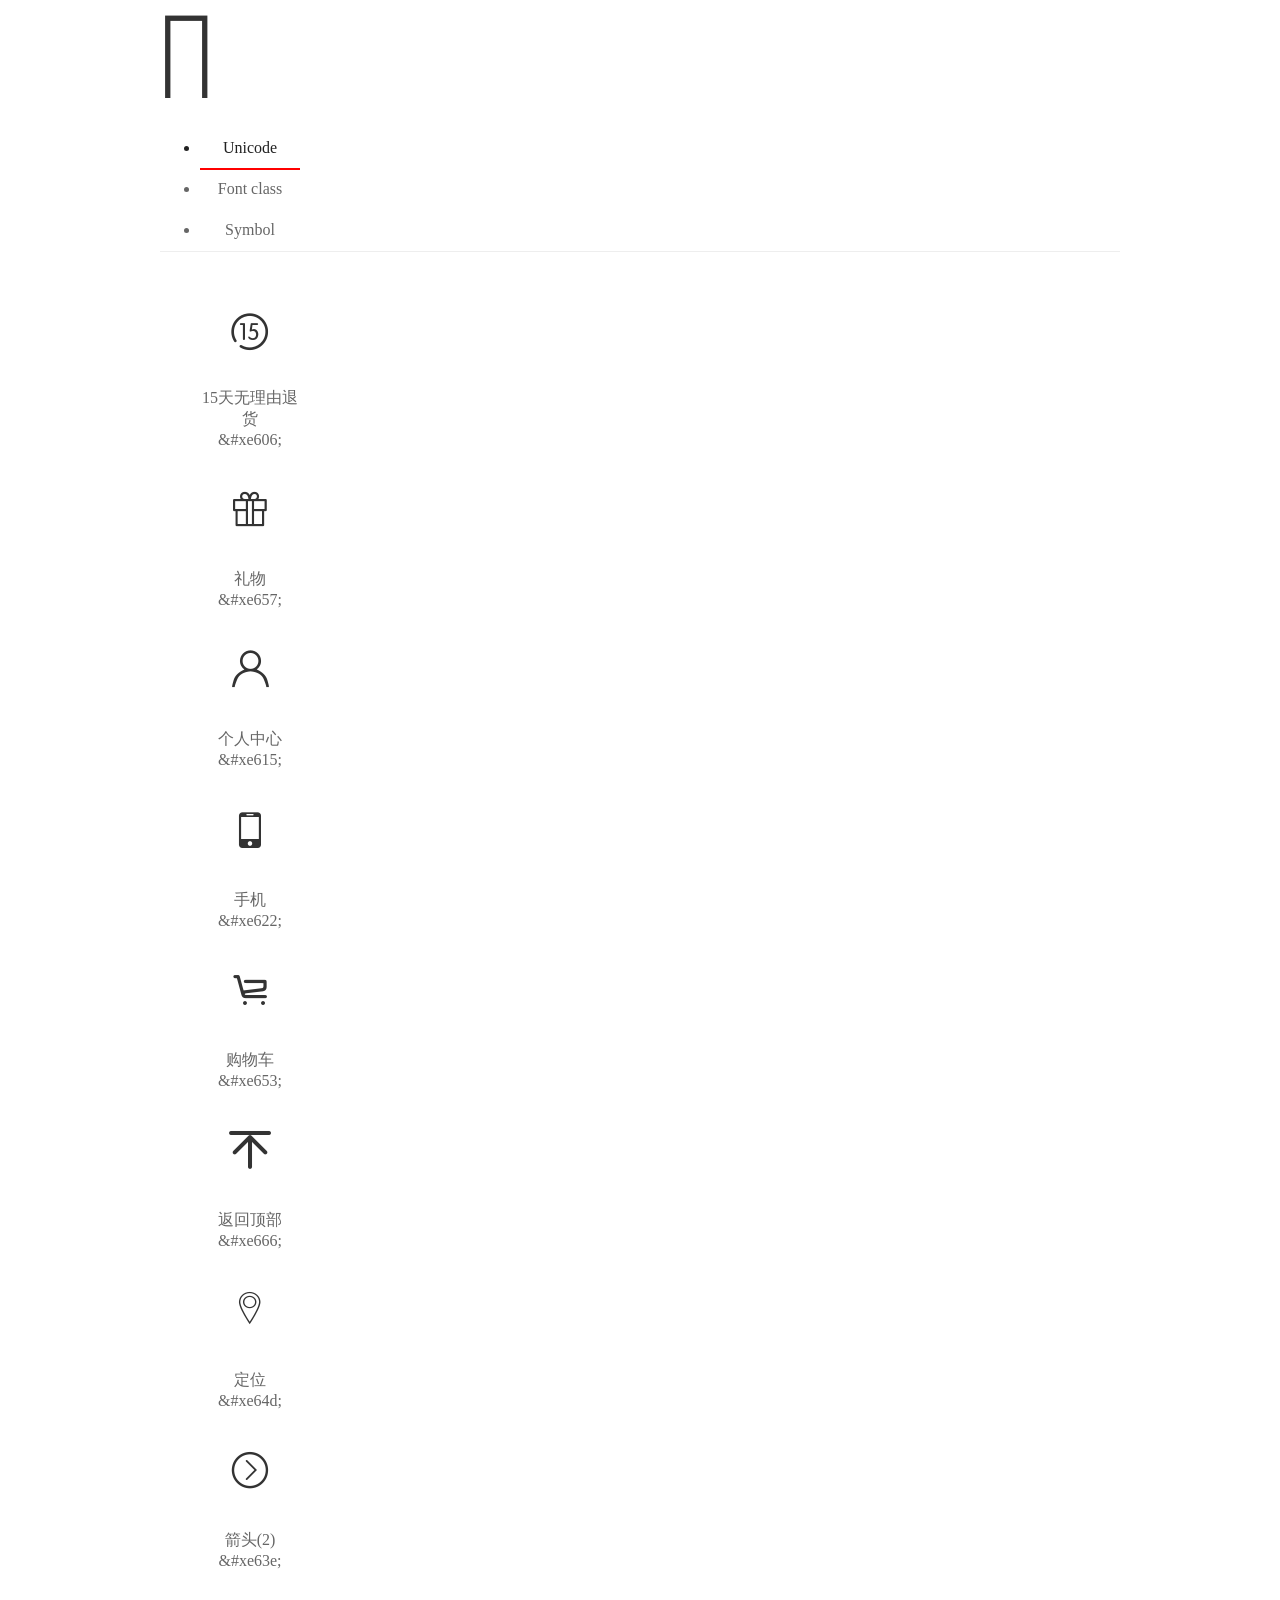
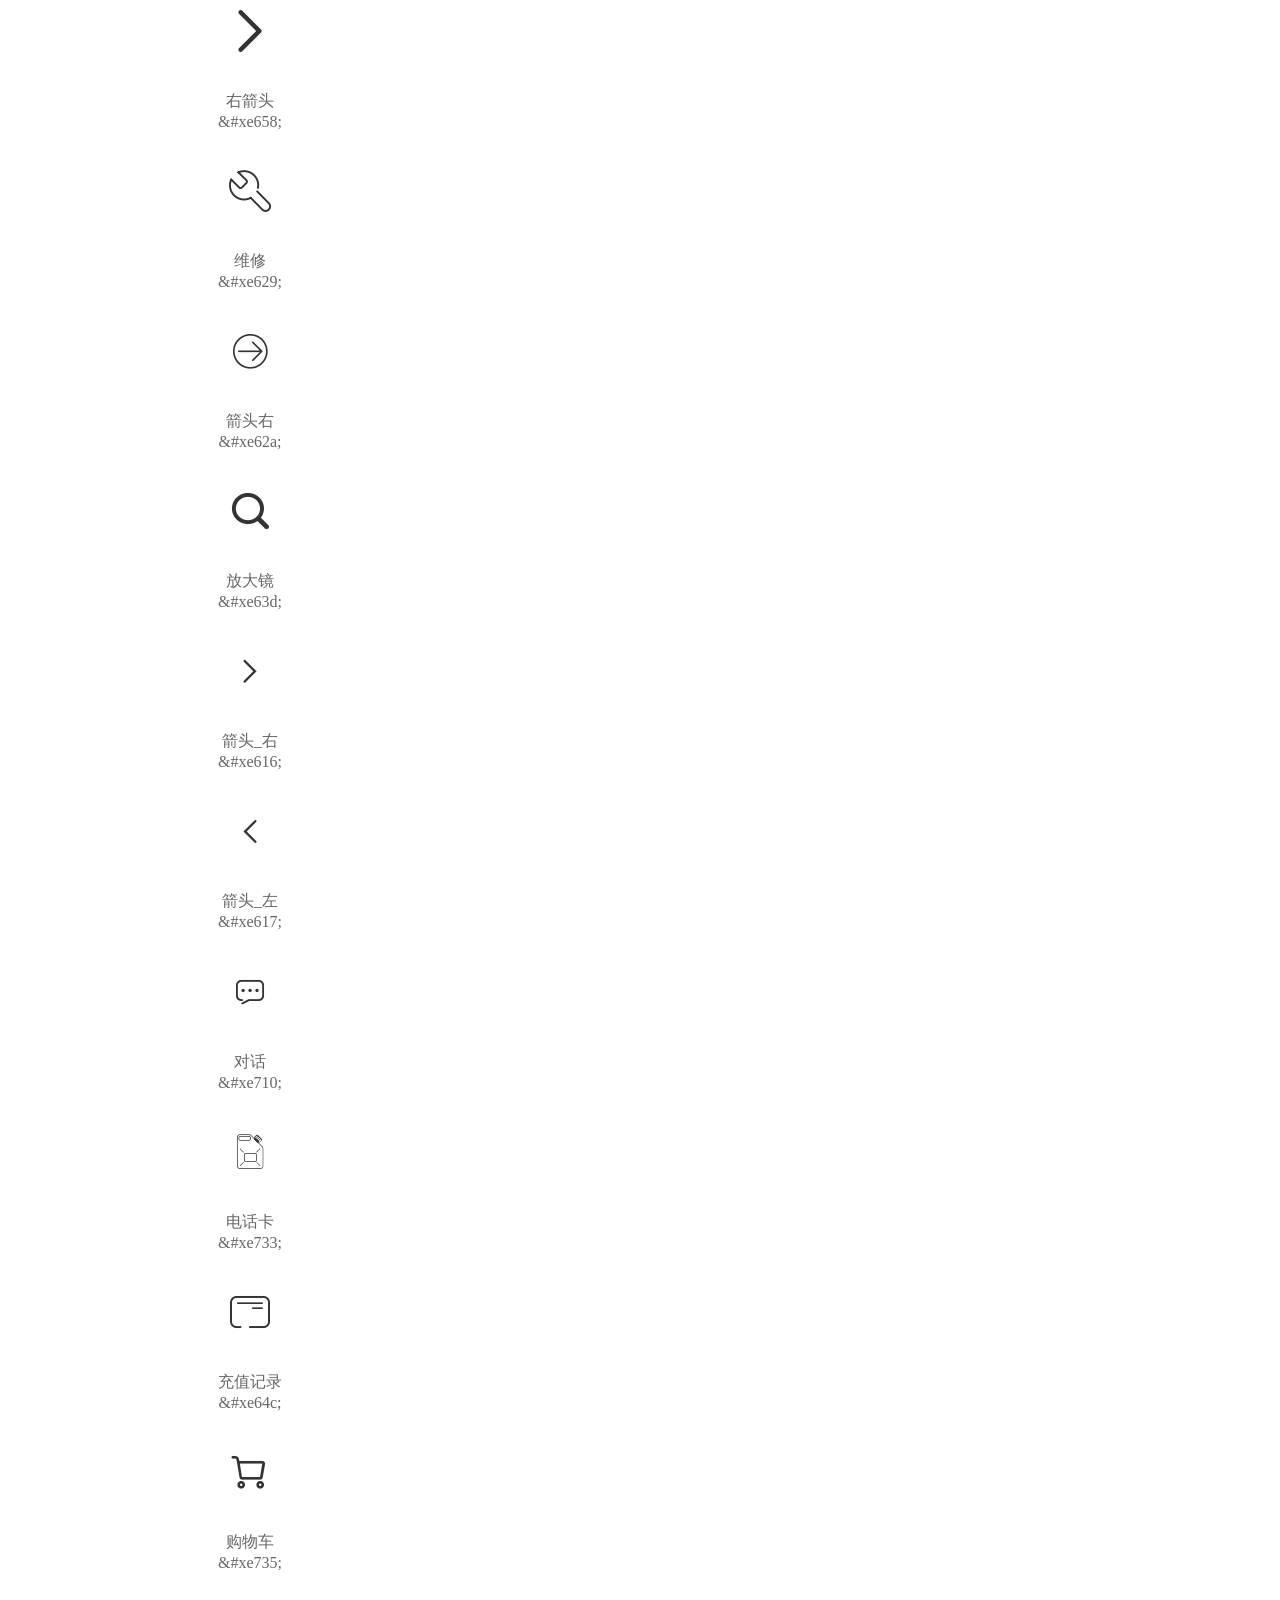
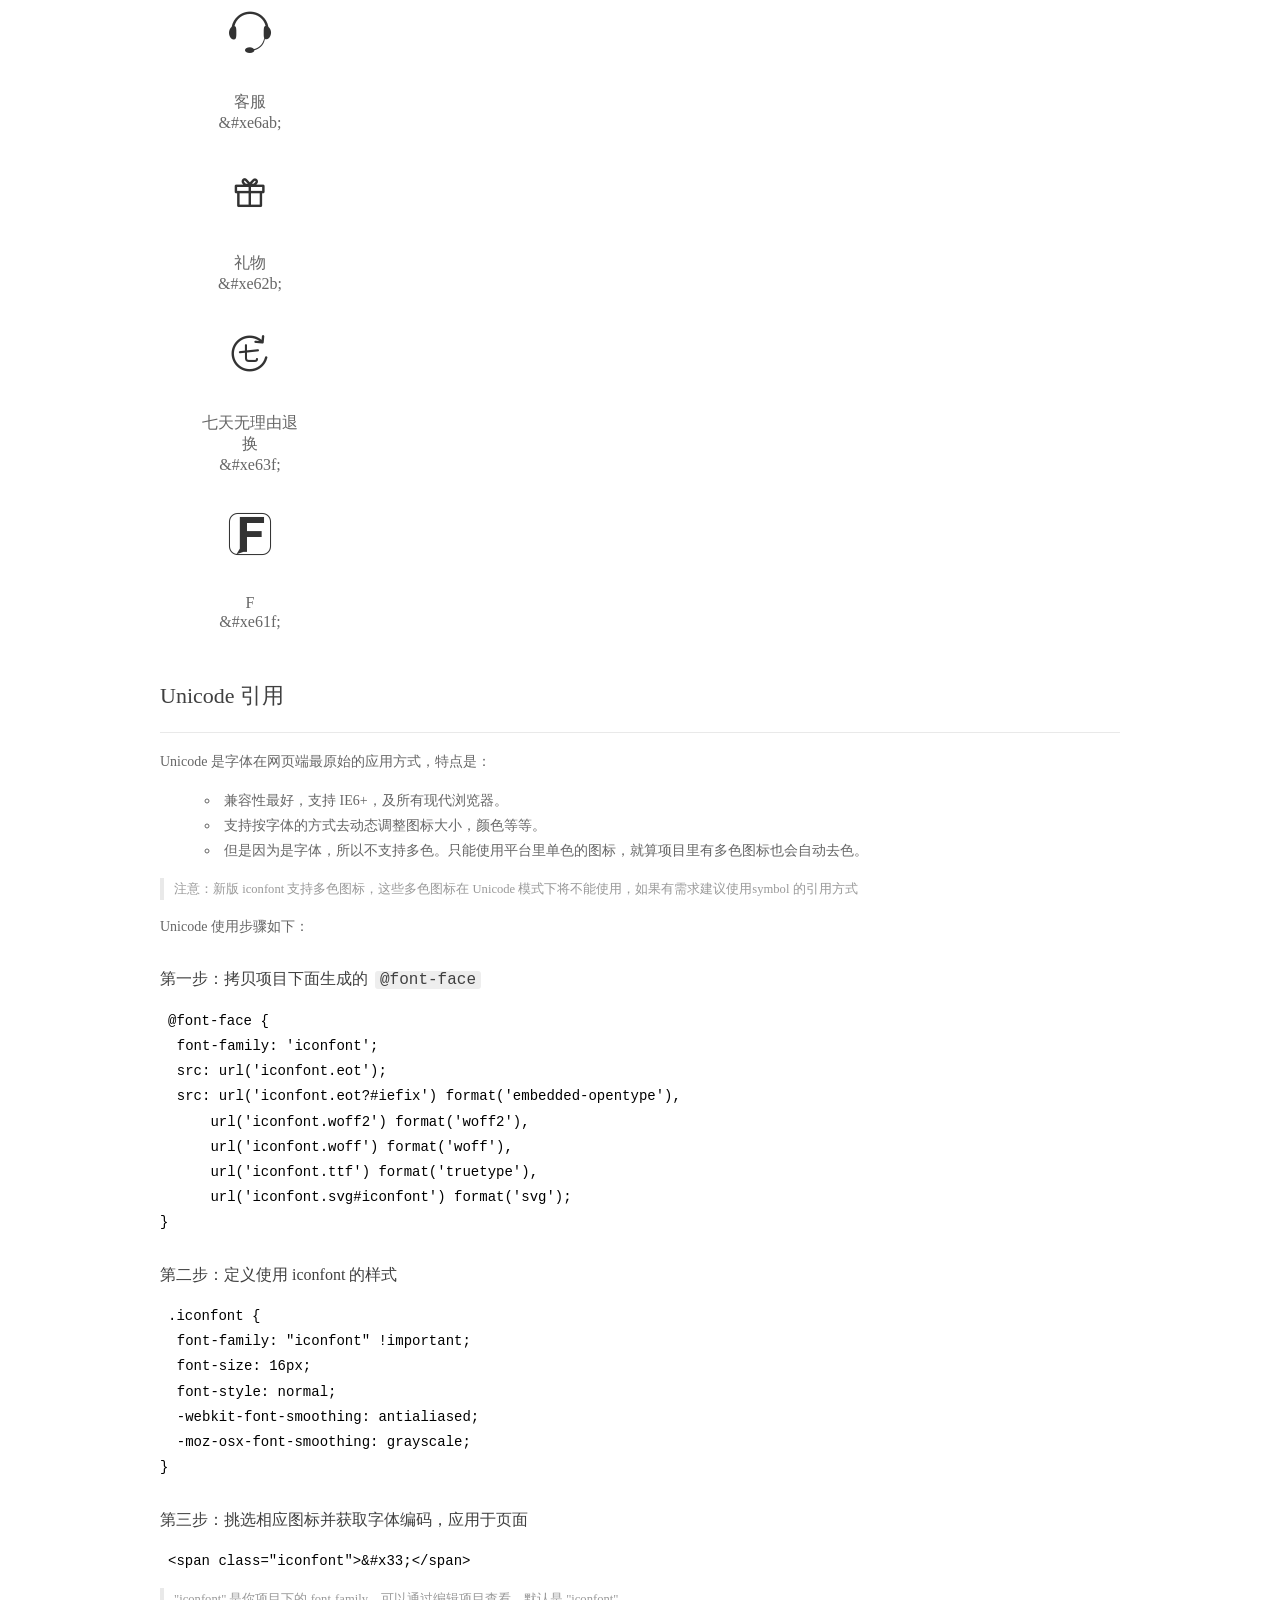
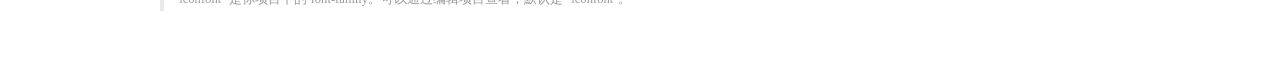
<file: src/main/resources/static/css/demo_index.html>
<!DOCTYPE html>
<html>
<head>
  <meta charset="utf-8"/>
  <title>IconFont Demo</title>
  <link rel="shortcut icon" href="https://gtms04.alicdn.com/tps/i4/TB1_oz6GVXXXXaFXpXXJDFnIXXX-64-64.ico" type="image/x-icon"/>
  <link rel="stylesheet" href="https://g.alicdn.com/thx/cube/1.3.2/cube.min.css">
  <link rel="stylesheet" href="demo.css">
  <link rel="stylesheet" href="iconfont.css">
  <script src="iconfont.js"></script>
  <!-- jQuery -->
  <script src="https://a1.alicdn.com/oss/uploads/2018/12/26/7bfddb60-08e8-11e9-9b04-53e73bb6408b.js"></script>
  <!-- 代码高亮 -->
  <script src="https://a1.alicdn.com/oss/uploads/2018/12/26/a3f714d0-08e6-11e9-8a15-ebf944d7534c.js"></script>
</head>
<body>
  <div class="main">
    <h1 class="logo"><a href="https://www.iconfont.cn/" title="iconfont 首页" target="_blank">&#xe86b;</a></h1>
    <div class="nav-tabs">
      <ul id="tabs" class="dib-box">
        <li class="dib active"><span>Unicode</span></li>
        <li class="dib"><span>Font class</span></li>
        <li class="dib"><span>Symbol</span></li>
      </ul>
      
    </div>
    <div class="tab-container">
      <div class="content unicode" style="display: block;">
          <ul class="icon_lists dib-box">
          
            <li class="dib">
              <span class="icon iconfont">&#xe606;</span>
                <div class="name">15天无理由退货</div>
                <div class="code-name">&amp;#xe606;</div>
              </li>
          
            <li class="dib">
              <span class="icon iconfont">&#xe657;</span>
                <div class="name">礼物</div>
                <div class="code-name">&amp;#xe657;</div>
              </li>
          
            <li class="dib">
              <span class="icon iconfont">&#xe615;</span>
                <div class="name">个人中心</div>
                <div class="code-name">&amp;#xe615;</div>
              </li>
          
            <li class="dib">
              <span class="icon iconfont">&#xe622;</span>
                <div class="name">手机</div>
                <div class="code-name">&amp;#xe622;</div>
              </li>
          
            <li class="dib">
              <span class="icon iconfont">&#xe653;</span>
                <div class="name">购物车</div>
                <div class="code-name">&amp;#xe653;</div>
              </li>
          
            <li class="dib">
              <span class="icon iconfont">&#xe666;</span>
                <div class="name">返回顶部</div>
                <div class="code-name">&amp;#xe666;</div>
              </li>
          
            <li class="dib">
              <span class="icon iconfont">&#xe64d;</span>
                <div class="name">定位</div>
                <div class="code-name">&amp;#xe64d;</div>
              </li>
          
            <li class="dib">
              <span class="icon iconfont">&#xe63e;</span>
                <div class="name">箭头(2)</div>
                <div class="code-name">&amp;#xe63e;</div>
              </li>
          
            <li class="dib">
              <span class="icon iconfont">&#xe658;</span>
                <div class="name">右箭头</div>
                <div class="code-name">&amp;#xe658;</div>
              </li>
          
            <li class="dib">
              <span class="icon iconfont">&#xe629;</span>
                <div class="name">维修</div>
                <div class="code-name">&amp;#xe629;</div>
              </li>
          
            <li class="dib">
              <span class="icon iconfont">&#xe62a;</span>
                <div class="name">箭头右</div>
                <div class="code-name">&amp;#xe62a;</div>
              </li>
          
            <li class="dib">
              <span class="icon iconfont">&#xe63d;</span>
                <div class="name">放大镜</div>
                <div class="code-name">&amp;#xe63d;</div>
              </li>
          
            <li class="dib">
              <span class="icon iconfont">&#xe616;</span>
                <div class="name">箭头_右</div>
                <div class="code-name">&amp;#xe616;</div>
              </li>
          
            <li class="dib">
              <span class="icon iconfont">&#xe617;</span>
                <div class="name">箭头_左</div>
                <div class="code-name">&amp;#xe617;</div>
              </li>
          
            <li class="dib">
              <span class="icon iconfont">&#xe710;</span>
                <div class="name">对话</div>
                <div class="code-name">&amp;#xe710;</div>
              </li>
          
            <li class="dib">
              <span class="icon iconfont">&#xe733;</span>
                <div class="name">电话卡</div>
                <div class="code-name">&amp;#xe733;</div>
              </li>
          
            <li class="dib">
              <span class="icon iconfont">&#xe64c;</span>
                <div class="name">充值记录</div>
                <div class="code-name">&amp;#xe64c;</div>
              </li>
          
            <li class="dib">
              <span class="icon iconfont">&#xe735;</span>
                <div class="name">购物车</div>
                <div class="code-name">&amp;#xe735;</div>
              </li>
          
            <li class="dib">
              <span class="icon iconfont">&#xe6ab;</span>
                <div class="name">客服</div>
                <div class="code-name">&amp;#xe6ab;</div>
              </li>
          
            <li class="dib">
              <span class="icon iconfont">&#xe62b;</span>
                <div class="name">礼物</div>
                <div class="code-name">&amp;#xe62b;</div>
              </li>
          
            <li class="dib">
              <span class="icon iconfont">&#xe63f;</span>
                <div class="name">七天无理由退换</div>
                <div class="code-name">&amp;#xe63f;</div>
              </li>
          
            <li class="dib">
              <span class="icon iconfont">&#xe61f;</span>
                <div class="name">F</div>
                <div class="code-name">&amp;#xe61f;</div>
              </li>
          
          </ul>
          <div class="article markdown">
          <h2 id="unicode-">Unicode 引用</h2>
          <hr>

          <p>Unicode 是字体在网页端最原始的应用方式，特点是：</p>
          <ul>
            <li>兼容性最好，支持 IE6+，及所有现代浏览器。</li>
            <li>支持按字体的方式去动态调整图标大小，颜色等等。</li>
            <li>但是因为是字体，所以不支持多色。只能使用平台里单色的图标，就算项目里有多色图标也会自动去色。</li>
          </ul>
          <blockquote>
            <p>注意：新版 iconfont 支持多色图标，这些多色图标在 Unicode 模式下将不能使用，如果有需求建议使用symbol 的引用方式</p>
          </blockquote>
          <p>Unicode 使用步骤如下：</p>
          <h3 id="-font-face">第一步：拷贝项目下面生成的 <code>@font-face</code></h3>
<pre><code class="language-css"
>@font-face {
  font-family: 'iconfont';
  src: url('iconfont.eot');
  src: url('iconfont.eot?#iefix') format('embedded-opentype'),
      url('iconfont.woff2') format('woff2'),
      url('iconfont.woff') format('woff'),
      url('iconfont.ttf') format('truetype'),
      url('iconfont.svg#iconfont') format('svg');
}
</code></pre>
          <h3 id="-iconfont-">第二步：定义使用 iconfont 的样式</h3>
<pre><code class="language-css"
>.iconfont {
  font-family: "iconfont" !important;
  font-size: 16px;
  font-style: normal;
  -webkit-font-smoothing: antialiased;
  -moz-osx-font-smoothing: grayscale;
}
</code></pre>
          <h3 id="-">第三步：挑选相应图标并获取字体编码，应用于页面</h3>
<pre>
<code class="language-html"
>&lt;span class="iconfont"&gt;&amp;#x33;&lt;/span&gt;
</code></pre>
          <blockquote>
            <p>"iconfont" 是你项目下的 font-family。可以通过编辑项目查看，默认是 "iconfont"。</p>
          </blockquote>
          </div>
      </div>
      <div class="content font-class">
        <ul class="icon_lists dib-box">
          
          <li class="dib">
            <span class="icon iconfont icon-15tianwuliyoutuihuo"></span>
            <div class="name">
              15天无理由退货
            </div>
            <div class="code-name">.icon-15tianwuliyoutuihuo
            </div>
          </li>
          
          <li class="dib">
            <span class="icon iconfont icon-liwu"></span>
            <div class="name">
              礼物
            </div>
            <div class="code-name">.icon-liwu
            </div>
          </li>
          
          <li class="dib">
            <span class="icon iconfont icon-iconfonticon5"></span>
            <div class="name">
              个人中心
            </div>
            <div class="code-name">.icon-iconfonticon5
            </div>
          </li>
          
          <li class="dib">
            <span class="icon iconfont icon-shouji01"></span>
            <div class="name">
              手机
            </div>
            <div class="code-name">.icon-shouji01
            </div>
          </li>
          
          <li class="dib">
            <span class="icon iconfont icon-gouwuche"></span>
            <div class="name">
              购物车
            </div>
            <div class="code-name">.icon-gouwuche
            </div>
          </li>
          
          <li class="dib">
            <span class="icon iconfont icon-icon"></span>
            <div class="name">
              返回顶部
            </div>
            <div class="code-name">.icon-icon
            </div>
          </li>
          
          <li class="dib">
            <span class="icon iconfont icon-zhizhen"></span>
            <div class="name">
              定位
            </div>
            <div class="code-name">.icon-zhizhen
            </div>
          </li>
          
          <li class="dib">
            <span class="icon iconfont icon-jiantou2"></span>
            <div class="name">
              箭头(2)
            </div>
            <div class="code-name">.icon-jiantou2
            </div>
          </li>
          
          <li class="dib">
            <span class="icon iconfont icon-youjiantou"></span>
            <div class="name">
              右箭头
            </div>
            <div class="code-name">.icon-youjiantou
            </div>
          </li>
          
          <li class="dib">
            <span class="icon iconfont icon-buoumaotubiao46"></span>
            <div class="name">
              维修
            </div>
            <div class="code-name">.icon-buoumaotubiao46
            </div>
          </li>
          
          <li class="dib">
            <span class="icon iconfont icon-jiantouyou"></span>
            <div class="name">
              箭头右
            </div>
            <div class="code-name">.icon-jiantouyou
            </div>
          </li>
          
          <li class="dib">
            <span class="icon iconfont icon-fangdajing"></span>
            <div class="name">
              放大镜
            </div>
            <div class="code-name">.icon-fangdajing
            </div>
          </li>
          
          <li class="dib">
            <span class="icon iconfont icon-jiantou"></span>
            <div class="name">
              箭头_右
            </div>
            <div class="code-name">.icon-jiantou
            </div>
          </li>
          
          <li class="dib">
            <span class="icon iconfont icon-jiantou_zuo"></span>
            <div class="name">
              箭头_左
            </div>
            <div class="code-name">.icon-jiantou_zuo
            </div>
          </li>
          
          <li class="dib">
            <span class="icon iconfont icon-duihua"></span>
            <div class="name">
              对话
            </div>
            <div class="code-name">.icon-duihua
            </div>
          </li>
          
          <li class="dib">
            <span class="icon iconfont icon-dianhuaqia"></span>
            <div class="name">
              电话卡
            </div>
            <div class="code-name">.icon-dianhuaqia
            </div>
          </li>
          
          <li class="dib">
            <span class="icon iconfont icon-chongzhijilu"></span>
            <div class="name">
              充值记录
            </div>
            <div class="code-name">.icon-chongzhijilu
            </div>
          </li>
          
          <li class="dib">
            <span class="icon iconfont icon-gouwuche1"></span>
            <div class="name">
              购物车
            </div>
            <div class="code-name">.icon-gouwuche1
            </div>
          </li>
          
          <li class="dib">
            <span class="icon iconfont icon-kefu"></span>
            <div class="name">
              客服
            </div>
            <div class="code-name">.icon-kefu
            </div>
          </li>
          
          <li class="dib">
            <span class="icon iconfont icon-liwu1"></span>
            <div class="name">
              礼物
            </div>
            <div class="code-name">.icon-liwu1
            </div>
          </li>
          
          <li class="dib">
            <span class="icon iconfont icon-qitianwuliyoutuihuan"></span>
            <div class="name">
              七天无理由退换
            </div>
            <div class="code-name">.icon-qitianwuliyoutuihuan
            </div>
          </li>
          
          <li class="dib">
            <span class="icon iconfont icon-F"></span>
            <div class="name">
              F
            </div>
            <div class="code-name">.icon-F
            </div>
          </li>
          
        </ul>
        <div class="article markdown">
        <h2 id="font-class-">font-class 引用</h2>
        <hr>

        <p>font-class 是 Unicode 使用方式的一种变种，主要是解决 Unicode 书写不直观，语意不明确的问题。</p>
        <p>与 Unicode 使用方式相比，具有如下特点：</p>
        <ul>
          <li>兼容性良好，支持 IE8+，及所有现代浏览器。</li>
          <li>相比于 Unicode 语意明确，书写更直观。可以很容易分辨这个 icon 是什么。</li>
          <li>因为使用 class 来定义图标，所以当要替换图标时，只需要修改 class 里面的 Unicode 引用。</li>
          <li>不过因为本质上还是使用的字体，所以多色图标还是不支持的。</li>
        </ul>
        <p>使用步骤如下：</p>
        <h3 id="-fontclass-">第一步：引入项目下面生成的 fontclass 代码：</h3>
<pre><code class="language-html">&lt;link rel="stylesheet" href="./iconfont.css"&gt;
</code></pre>
        <h3 id="-">第二步：挑选相应图标并获取类名，应用于页面：</h3>
<pre><code class="language-html">&lt;span class="iconfont icon--xxx"&gt;&lt;/span&gt;
</code></pre>
        <blockquote>
          <p>"
            iconfont" 是你项目下的 font-family。可以通过编辑项目查看，默认是 "iconfont"。</p>
        </blockquote>
      </div>
      </div>
      <div class="content symbol">
          <ul class="icon_lists dib-box">
          
            <li class="dib">
                <svg class="icon svg-icon" aria-hidden="true">
                  <use xlink:href="#icon-15tianwuliyoutuihuo"></use>
                </svg>
                <div class="name">15天无理由退货</div>
                <div class="code-name">#icon-15tianwuliyoutuihuo</div>
            </li>
          
            <li class="dib">
                <svg class="icon svg-icon" aria-hidden="true">
                  <use xlink:href="#icon-liwu"></use>
                </svg>
                <div class="name">礼物</div>
                <div class="code-name">#icon-liwu</div>
            </li>
          
            <li class="dib">
                <svg class="icon svg-icon" aria-hidden="true">
                  <use xlink:href="#icon-iconfonticon5"></use>
                </svg>
                <div class="name">个人中心</div>
                <div class="code-name">#icon-iconfonticon5</div>
            </li>
          
            <li class="dib">
                <svg class="icon svg-icon" aria-hidden="true">
                  <use xlink:href="#icon-shouji01"></use>
                </svg>
                <div class="name">手机</div>
                <div class="code-name">#icon-shouji01</div>
            </li>
          
            <li class="dib">
                <svg class="icon svg-icon" aria-hidden="true">
                  <use xlink:href="#icon-gouwuche"></use>
                </svg>
                <div class="name">购物车</div>
                <div class="code-name">#icon-gouwuche</div>
            </li>
          
            <li class="dib">
                <svg class="icon svg-icon" aria-hidden="true">
                  <use xlink:href="#icon-icon"></use>
                </svg>
                <div class="name">返回顶部</div>
                <div class="code-name">#icon-icon</div>
            </li>
          
            <li class="dib">
                <svg class="icon svg-icon" aria-hidden="true">
                  <use xlink:href="#icon-zhizhen"></use>
                </svg>
                <div class="name">定位</div>
                <div class="code-name">#icon-zhizhen</div>
            </li>
          
            <li class="dib">
                <svg class="icon svg-icon" aria-hidden="true">
                  <use xlink:href="#icon-jiantou2"></use>
                </svg>
                <div class="name">箭头(2)</div>
                <div class="code-name">#icon-jiantou2</div>
            </li>
          
            <li class="dib">
                <svg class="icon svg-icon" aria-hidden="true">
                  <use xlink:href="#icon-youjiantou"></use>
                </svg>
                <div class="name">右箭头</div>
                <div class="code-name">#icon-youjiantou</div>
            </li>
          
            <li class="dib">
                <svg class="icon svg-icon" aria-hidden="true">
                  <use xlink:href="#icon-buoumaotubiao46"></use>
                </svg>
                <div class="name">维修</div>
                <div class="code-name">#icon-buoumaotubiao46</div>
            </li>
          
            <li class="dib">
                <svg class="icon svg-icon" aria-hidden="true">
                  <use xlink:href="#icon-jiantouyou"></use>
                </svg>
                <div class="name">箭头右</div>
                <div class="code-name">#icon-jiantouyou</div>
            </li>
          
            <li class="dib">
                <svg class="icon svg-icon" aria-hidden="true">
                  <use xlink:href="#icon-fangdajing"></use>
                </svg>
                <div class="name">放大镜</div>
                <div class="code-name">#icon-fangdajing</div>
            </li>
          
            <li class="dib">
                <svg class="icon svg-icon" aria-hidden="true">
                  <use xlink:href="#icon-jiantou"></use>
                </svg>
                <div class="name">箭头_右</div>
                <div class="code-name">#icon-jiantou</div>
            </li>
          
            <li class="dib">
                <svg class="icon svg-icon" aria-hidden="true">
                  <use xlink:href="#icon-jiantou_zuo"></use>
                </svg>
                <div class="name">箭头_左</div>
                <div class="code-name">#icon-jiantou_zuo</div>
            </li>
          
            <li class="dib">
                <svg class="icon svg-icon" aria-hidden="true">
                  <use xlink:href="#icon-duihua"></use>
                </svg>
                <div class="name">对话</div>
                <div class="code-name">#icon-duihua</div>
            </li>
          
            <li class="dib">
                <svg class="icon svg-icon" aria-hidden="true">
                  <use xlink:href="#icon-dianhuaqia"></use>
                </svg>
                <div class="name">电话卡</div>
                <div class="code-name">#icon-dianhuaqia</div>
            </li>
          
            <li class="dib">
                <svg class="icon svg-icon" aria-hidden="true">
                  <use xlink:href="#icon-chongzhijilu"></use>
                </svg>
                <div class="name">充值记录</div>
                <div class="code-name">#icon-chongzhijilu</div>
            </li>
          
            <li class="dib">
                <svg class="icon svg-icon" aria-hidden="true">
                  <use xlink:href="#icon-gouwuche1"></use>
                </svg>
                <div class="name">购物车</div>
                <div class="code-name">#icon-gouwuche1</div>
            </li>
          
            <li class="dib">
                <svg class="icon svg-icon" aria-hidden="true">
                  <use xlink:href="#icon-kefu"></use>
                </svg>
                <div class="name">客服</div>
                <div class="code-name">#icon-kefu</div>
            </li>
          
            <li class="dib">
                <svg class="icon svg-icon" aria-hidden="true">
                  <use xlink:href="#icon-liwu1"></use>
                </svg>
                <div class="name">礼物</div>
                <div class="code-name">#icon-liwu1</div>
            </li>
          
            <li class="dib">
                <svg class="icon svg-icon" aria-hidden="true">
                  <use xlink:href="#icon-qitianwuliyoutuihuan"></use>
                </svg>
                <div class="name">七天无理由退换</div>
                <div class="code-name">#icon-qitianwuliyoutuihuan</div>
            </li>
          
            <li class="dib">
                <svg class="icon svg-icon" aria-hidden="true">
                  <use xlink:href="#icon-F"></use>
                </svg>
                <div class="name">F</div>
                <div class="code-name">#icon-F</div>
            </li>
          
          </ul>
          <div class="article markdown">
          <h2 id="symbol-">Symbol 引用</h2>
          <hr>

          <p>这是一种全新的使用方式，应该说这才是未来的主流，也是平台目前推荐的用法。相关介绍可以参考这篇<a href="">文章</a>
            这种用法其实是做了一个 SVG 的集合，与另外两种相比具有如下特点：</p>
          <ul>
            <li>支持多色图标了，不再受单色限制。</li>
            <li>通过一些技巧，支持像字体那样，通过 <code>font-size</code>, <code>color</code> 来调整样式。</li>
            <li>兼容性较差，支持 IE9+，及现代浏览器。</li>
            <li>浏览器渲染 SVG 的性能一般，还不如 png。</li>
          </ul>
          <p>使用步骤如下：</p>
          <h3 id="-symbol-">第一步：引入项目下面生成的 symbol 代码：</h3>
<pre><code class="language-html">&lt;script src="./iconfont.js"&gt;&lt;/script&gt;
</code></pre>
          <h3 id="-css-">第二步：加入通用 CSS 代码（引入一次就行）：</h3>
<pre><code class="language-html">&lt;style&gt;
.icon {
  width: 1em;
  height: 1em;
  vertical-align: -0.15em;
  fill: currentColor;
  overflow: hidden;
}
&lt;/style&gt;
</code></pre>
          <h3 id="-">第三步：挑选相应图标并获取类名，应用于页面：</h3>
<pre><code class="language-html">&lt;svg class="icon" aria-hidden="true"&gt;
  &lt;use xlink:href="#icon-xxx"&gt;&lt;/use&gt;
&lt;/svg&gt;
</code></pre>
          </div>
      </div>

    </div>
  </div>
  <script>
  $(document).ready(function () {
      $('.tab-container .content:first').show()

      $('#tabs li').click(function (e) {
        var tabContent = $('.tab-container .content')
        var index = $(this).index()

        if ($(this).hasClass('active')) {
          return
        } else {
          $('#tabs li').removeClass('active')
          $(this).addClass('active')

          tabContent.hide().eq(index).fadeIn()
        }
      })
    })
  </script>
</body>
</html>
</file>
<file: src/main/resources/static/css/demo.css>
/* Logo 字体 */
@font-face {
  font-family: "iconfont logo";
  src: url('https://at.alicdn.com/t/font_985780_km7mi63cihi.eot?t=1545807318834');
  src: url('https://at.alicdn.com/t/font_985780_km7mi63cihi.eot?t=1545807318834#iefix') format('embedded-opentype'),
    url('https://at.alicdn.com/t/font_985780_km7mi63cihi.woff?t=1545807318834') format('woff'),
    url('https://at.alicdn.com/t/font_985780_km7mi63cihi.ttf?t=1545807318834') format('truetype'),
    url('https://at.alicdn.com/t/font_985780_km7mi63cihi.svg?t=1545807318834#iconfont') format('svg');
}

.logo {
  font-family: "iconfont logo";
  font-size: 160px;
  font-style: normal;
  -webkit-font-smoothing: antialiased;
  -moz-osx-font-smoothing: grayscale;
}

/* tabs */
.nav-tabs {
  position: relative;
}

.nav-tabs .nav-more {
  position: absolute;
  right: 0;
  bottom: 0;
  height: 42px;
  line-height: 42px;
  color: #666;
}

#tabs {
  border-bottom: 1px solid #eee;
}

#tabs li {
  cursor: pointer;
  width: 100px;
  height: 40px;
  line-height: 40px;
  text-align: center;
  font-size: 16px;
  border-bottom: 2px solid transparent;
  position: relative;
  z-index: 1;
  margin-bottom: -1px;
  color: #666;
}


#tabs .active {
  border-bottom-color: #f00;
  color: #222;
}

.tab-container .content {
  display: none;
}

/* 页面布局 */
.main {
  padding: 30px 100px;
  width: 960px;
  margin: 0 auto;
}

.main .logo {
  color: #333;
  text-align: left;
  margin-bottom: 30px;
  line-height: 1;
  height: 110px;
  margin-top: -50px;
  overflow: hidden;
  *zoom: 1;
}

.main .logo a {
  font-size: 160px;
  color: #333;
}

.helps {
  margin-top: 40px;
}

.helps pre {
  padding: 20px;
  margin: 10px 0;
  border: solid 1px #e7e1cd;
  background-color: #fffdef;
  overflow: auto;
}

.icon_lists {
  width: 100% !important;
  overflow: hidden;
  *zoom: 1;
}

.icon_lists li {
  width: 100px;
  margin-bottom: 10px;
  margin-right: 20px;
  text-align: center;
  list-style: none !important;
  cursor: default;
}

.icon_lists li .code-name {
  line-height: 1.2;
}

.icon_lists .icon {
  display: block;
  height: 100px;
  line-height: 100px;
  font-size: 42px;
  margin: 10px auto;
  color: #333;
  -webkit-transition: font-size 0.25s linear, width 0.25s linear;
  -moz-transition: font-size 0.25s linear, width 0.25s linear;
  transition: font-size 0.25s linear, width 0.25s linear;
}

.icon_lists .icon:hover {
  font-size: 100px;
}

.icon_lists .svg-icon {
  /* 通过设置 font-size 来改变图标大小 */
  width: 1em;
  /* 图标和文字相邻时，垂直对齐 */
  vertical-align: -0.15em;
  /* 通过设置 color 来改变 SVG 的颜色/fill */
  fill: currentColor;
  /* path 和 stroke 溢出 viewBox 部分在 IE 下会显示
      normalize.css 中也包含这行 */
  overflow: hidden;
}

.icon_lists li .name,
.icon_lists li .code-name {
  color: #666;
}

/* markdown 样式 */
.markdown {
  color: #666;
  font-size: 14px;
  line-height: 1.8;
}

.highlight {
  line-height: 1.5;
}

.markdown img {
  vertical-align: middle;
  max-width: 100%;
}

.markdown h1 {
  color: #404040;
  font-weight: 500;
  line-height: 40px;
  margin-bottom: 24px;
}

.markdown h2,
.markdown h3,
.markdown h4,
.markdown h5,
.markdown h6 {
  color: #404040;
  margin: 1.6em 0 0.6em 0;
  font-weight: 500;
  clear: both;
}

.markdown h1 {
  font-size: 28px;
}

.markdown h2 {
  font-size: 22px;
}

.markdown h3 {
  font-size: 16px;
}

.markdown h4 {
  font-size: 14px;
}

.markdown h5 {
  font-size: 12px;
}

.markdown h6 {
  font-size: 12px;
}

.markdown hr {
  height: 1px;
  border: 0;
  background: #e9e9e9;
  margin: 16px 0;
  clear: both;
}

.markdown p {
  margin: 1em 0;
}

.markdown>p,
.markdown>blockquote,
.markdown>.highlight,
.markdown>ol,
.markdown>ul {
  width: 80%;
}

.markdown ul>li {
  list-style: circle;
}

.markdown>ul li,
.markdown blockquote ul>li {
  margin-left: 20px;
  padding-left: 4px;
}

.markdown>ul li p,
.markdown>ol li p {
  margin: 0.6em 0;
}

.markdown ol>li {
  list-style: decimal;
}

.markdown>ol li,
.markdown blockquote ol>li {
  margin-left: 20px;
  padding-left: 4px;
}

.markdown code {
  margin: 0 3px;
  padding: 0 5px;
  background: #eee;
  border-radius: 3px;
}

.markdown strong,
.markdown b {
  font-weight: 600;
}

.markdown>table {
  border-collapse: collapse;
  border-spacing: 0px;
  empty-cells: show;
  border: 1px solid #e9e9e9;
  width: 95%;
  margin-bottom: 24px;
}

.markdown>table th {
  white-space: nowrap;
  color: #333;
  font-weight: 600;
}

.markdown>table th,
.markdown>table td {
  border: 1px solid #e9e9e9;
  padding: 8px 16px;
  text-align: left;
}

.markdown>table th {
  background: #F7F7F7;
}

.markdown blockquote {
  font-size: 90%;
  color: #999;
  border-left: 4px solid #e9e9e9;
  padding-left: 0.8em;
  margin: 1em 0;
}

.markdown blockquote p {
  margin: 0;
}

.markdown .anchor {
  opacity: 0;
  transition: opacity 0.3s ease;
  margin-left: 8px;
}

.markdown .waiting {
  color: #ccc;
}

.markdown h1:hover .anchor,
.markdown h2:hover .anchor,
.markdown h3:hover .anchor,
.markdown h4:hover .anchor,
.markdown h5:hover .anchor,
.markdown h6:hover .anchor {
  opacity: 1;
  display: inline-block;
}

.markdown>br,
.markdown>p>br {
  clear: both;
}


.hljs {
  display: block;
  background: white;
  padding: 0.5em;
  color: #333333;
  overflow-x: auto;
}

.hljs-comment,
.hljs-meta {
  color: #969896;
}

.hljs-string,
.hljs-variable,
.hljs-template-variable,
.hljs-strong,
.hljs-emphasis,
.hljs-quote {
  color: #df5000;
}

.hljs-keyword,
.hljs-selector-tag,
.hljs-type {
  color: #a71d5d;
}

.hljs-literal,
.hljs-symbol,
.hljs-bullet,
.hljs-attribute {
  color: #0086b3;
}

.hljs-section,
.hljs-name {
  color: #63a35c;
}

.hljs-tag {
  color: #333333;
}

.hljs-title,
.hljs-attr,
.hljs-selector-id,
.hljs-selector-class,
.hljs-selector-attr,
.hljs-selector-pseudo {
  color: #795da3;
}

.hljs-addition {
  color: #55a532;
  background-color: #eaffea;
}

.hljs-deletion {
  color: #bd2c00;
  background-color: #ffecec;
}

.hljs-link {
  text-decoration: underline;
}

/* 代码高亮 */
/* PrismJS 1.15.0
https://prismjs.com/download.html#themes=prism&languages=markup+css+clike+javascript */
/**
 * prism.js default theme for JavaScript, CSS and HTML
 * Based on dabblet (http://dabblet.com)
 * @author Lea Verou
 */
code[class*="language-"],
pre[class*="language-"] {
  color: black;
  background: none;
  text-shadow: 0 1px white;
  font-family: Consolas, Monaco, 'Andale Mono', 'Ubuntu Mono', monospace;
  text-align: left;
  white-space: pre;
  word-spacing: normal;
  word-break: normal;
  word-wrap: normal;
  line-height: 1.5;

  -moz-tab-size: 4;
  -o-tab-size: 4;
  tab-size: 4;

  -webkit-hyphens: none;
  -moz-hyphens: none;
  -ms-hyphens: none;
  hyphens: none;
}

pre[class*="language-"]::-moz-selection,
pre[class*="language-"] ::-moz-selection,
code[class*="language-"]::-moz-selection,
code[class*="language-"] ::-moz-selection {
  text-shadow: none;
  background: #b3d4fc;
}

pre[class*="language-"]::selection,
pre[class*="language-"] ::selection,
code[class*="language-"]::selection,
code[class*="language-"] ::selection {
  text-shadow: none;
  background: #b3d4fc;
}

@media print {

  code[class*="language-"],
  pre[class*="language-"] {
    text-shadow: none;
  }
}

/* Code blocks */
pre[class*="language-"] {
  padding: 1em;
  margin: .5em 0;
  overflow: auto;
}

:not(pre)>code[class*="language-"],
pre[class*="language-"] {
  background: #f5f2f0;
}

/* Inline code */
:not(pre)>code[class*="language-"] {
  padding: .1em;
  border-radius: .3em;
  white-space: normal;
}

.token.comment,
.token.prolog,
.token.doctype,
.token.cdata {
  color: slategray;
}

.token.punctuation {
  color: #999;
}

.namespace {
  opacity: .7;
}

.token.property,
.token.tag,
.token.boolean,
.token.number,
.token.constant,
.token.symbol,
.token.deleted {
  color: #905;
}

.token.selector,
.token.attr-name,
.token.string,
.token.char,
.token.builtin,
.token.inserted {
  color: #690;
}

.token.operator,
.token.entity,
.token.url,
.language-css .token.string,
.style .token.string {
  color: #9a6e3a;
  background: hsla(0, 0%, 100%, .5);
}

.token.atrule,
.token.attr-value,
.token.keyword {
  color: #07a;
}

.token.function,
.token.class-name {
  color: #DD4A68;
}

.token.regex,
.token.important,
.token.variable {
  color: #e90;
}

.token.important,
.token.bold {
  font-weight: bold;
}

.token.italic {
  font-style: italic;
}

.token.entity {
  cursor: help;
}
</file>
<file: src/main/resources/static/css/iconfont.css>
@font-face {font-family: "iconfont";
  src: url('iconfont.eot?t=1548064192113'); /* IE9 */
  src: url('iconfont.eot?t=1548064192113#iefix') format('embedded-opentype'), /* IE6-IE8 */
  url('[data-uri]') format('woff2'),
  url('iconfont.woff?t=1548064192113') format('woff'),
  url('iconfont.ttf?t=1548064192113') format('truetype'), /* chrome, firefox, opera, Safari, Android, iOS 4.2+ */
  url('iconfont.svg?t=1548064192113#iconfont') format('svg'); /* iOS 4.1- */
}

.iconfont {
  font-family: "iconfont" !important;
  font-size: 16px;
  font-style: normal;
  -webkit-font-smoothing: antialiased;
  -moz-osx-font-smoothing: grayscale;
}

.icon-15tianwuliyoutuihuo:before {
  content: "\e606";
}

.icon-liwu:before {
  content: "\e657";
}

.icon-iconfonticon5:before {
  content: "\e615";
}

.icon-shouji01:before {
  content: "\e622";
}

.icon-gouwuche:before {
  content: "\e653";
}

.icon-icon:before {
  content: "\e666";
}

.icon-zhizhen:before {
  content: "\e64d";
}

.icon-jiantou2:before {
  content: "\e63e";
}

.icon-youjiantou:before {
  content: "\e658";
}

.icon-buoumaotubiao46:before {
  content: "\e629";
}

.icon-jiantouyou:before {
  content: "\e62a";
}

.icon-fangdajing:before {
  content: "\e63d";
}

.icon-jiantou:before {
  content: "\e616";
}

.icon-jiantou_zuo:before {
  content: "\e617";
}

.icon-duihua:before {
  content: "\e710";
}

.icon-dianhuaqia:before {
  content: "\e733";
}

.icon-chongzhijilu:before {
  content: "\e64c";
}

.icon-gouwuche1:before {
  content: "\e735";
}

.icon-kefu:before {
  content: "\e6ab";
}

.icon-liwu1:before {
  content: "\e62b";
}

.icon-qitianwuliyoutuihuan:before {
  content: "\e63f";
}

.icon-F:before {
  content: "\e61f";
}
</file>
